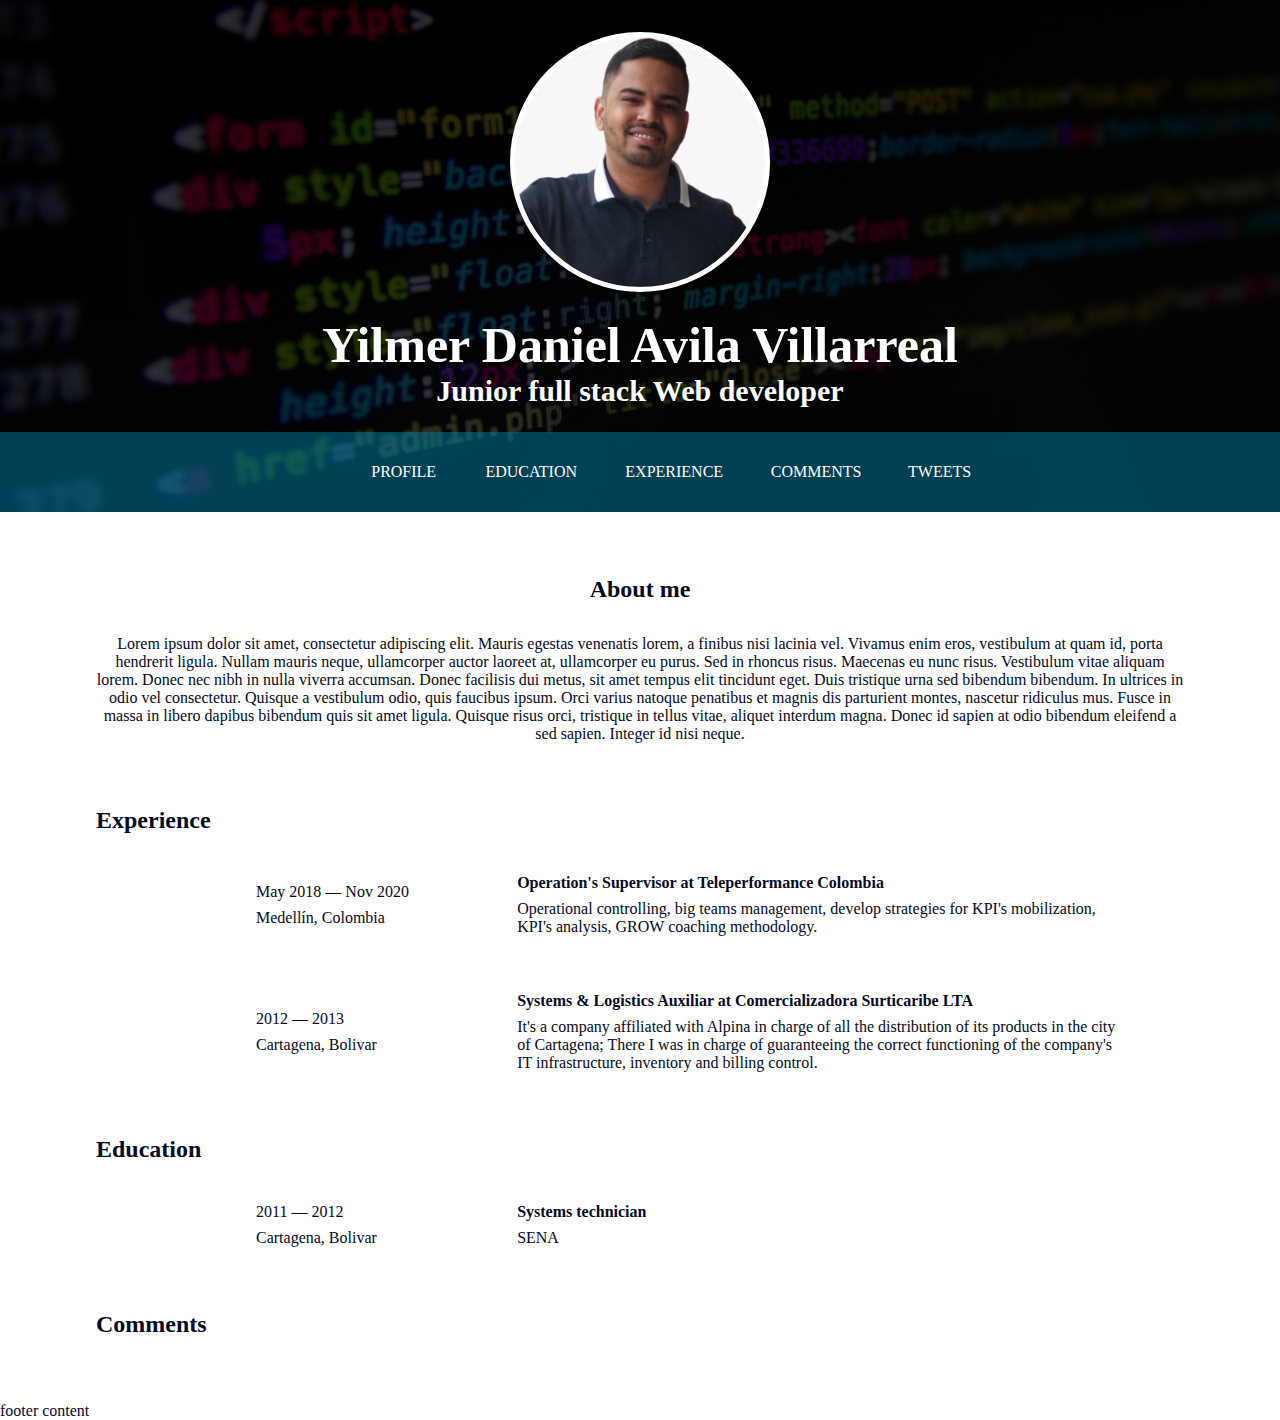
<file: index.html>
<!DOCTYPE html>
<!DOCTYPE html>
<html lang="es">

<head>
    <meta charset="UTF-8">
    <meta name="viewport" content="width=device-width, initial-scale=1.0">
    <title>Yilmer Avila CV</title>
    <link rel="stylesheet" href="assets/css/styles.css">
</head>

<body>
    <header>
        <nav class="menu-wrapper">
            <div class="profile-picture-container"></div>
            <div class="title-wrapper">
                <h1 class="name">Yilmer Daniel Avila Villarreal</h1>
                <h2 class="title">Junior full stack Web developer</h2>
            </div>
            <!-- <div class="social-wrapper">
                <ul>
                    <li><a href="#"><span>Github</span></a></li>
                    <li><a href="#"><span>LinkedIn</span></a></li>
                    <li><a href="#"><span>Tweeter</span></a></li>
                    <li><a href="#"><span>Holberton</span></a></li>
                </ul>
            </div>-->
            <div class="menu">
                <ul>
                    <li><a href="#profile">Profile</a></li>
                    <li><a href="#education">Education</a></li>
                    <li><a href="#experience">Experience</a></li>
                    <li><a href="#comments">Comments</a></li>
                    <li><a href="tweets.html">Tweets</a></li>
                </ul>
            </div>
        </nav>
    </header>
    <main class="column">
        <section id="profile" class="profile-section main-section column">
            <h2 class="about-title">About me</h2>
            <p class="about-text">Lorem ipsum dolor sit amet, consectetur adipiscing elit. Mauris egestas venenatis
                lorem, a finibus nisi lacinia vel. Vivamus enim eros, vestibulum at quam id, porta hendrerit ligula.
                Nullam mauris neque, ullamcorper auctor laoreet at, ullamcorper eu purus. Sed in rhoncus risus. Maecenas
                eu nunc risus. Vestibulum vitae aliquam lorem. Donec nec nibh in nulla viverra accumsan. Donec facilisis
                dui metus, sit amet tempus elit tincidunt eget. Duis tristique urna sed bibendum bibendum. In ultrices
                in odio vel consectetur. Quisque a vestibulum odio, quis faucibus ipsum. Orci varius natoque penatibus
                et magnis dis parturient montes, nascetur ridiculus mus. Fusce in massa in libero dapibus bibendum quis
                sit amet ligula. Quisque risus orci, tristique in tellus vitae, aliquet interdum magna. Donec id sapien
                at odio bibendum eleifend a sed sapien. Integer id nisi neque.</p>
        </section>
        <section id="experience" class="experience-section main-section column">
            <h2 class="row-title">Experience</h2>
            <div class="row-content">
                <ul class="section-items">
                    <li class="section-item">
                        <div class="section-item-details-container row">
                            <div class="item-info column">
                                <span class="item-info-date">May 2018 — Nov 2020</span>
                                <span class="item-info-city">Medellín, Colombia</span>
                            </div>
                            <div class="item-description">
                                <h4 class="item-description-title">Operation's Supervisor at Teleperformance Colombia
                                </h4>
                                <p class="item-description-text">Operational controlling, big teams management, develop
                                    strategies for KPI's mobilization,
                                    KPI's analysis, GROW coaching methodology.</p>
                            </div>
                        </div>
                    </li>
                    <li class="section-item-last">
                        <div class="section-item-details-container row">
                            <div class="item-info column">
                                <span class="item-info-date">2012 — 2013</span>
                                <span class="item-info-city">Cartagena, Bolivar</span>
                            </div>
                            <div class="item-description">
                                <h4 class="item-description-title">Systems & Logistics Auxiliar at Comercializadora
                                    Surticaribe
                                    LTA</h4>
                                <p class="item-description-text">It's a company affiliated with Alpina in charge of all
                                    the distribution of its products in the city
                                    of Cartagena; There I was in charge of guaranteeing the correct functioning of the
                                    company's
                                    IT infrastructure, inventory and billing control. </p>
                            </div>
                        </div>
                    </li>
                </ul>
            </div>
        </section>
        <section id="education" class="education-section main-section column">
            <h2 class="row-title">Education</h2>
            <div class="row-content">
                <ul class="section-items">
                    <li class="section-item">
                        <div class="section-item-details-container row">
                            <div class="item-info column">
                                <span class="item-info-date">2011 — 2012</span>
                                <span class="item-info-city">Cartagena, Bolivar</span>
                            </div>
                            <div class="item-description">
                                <h4 class="item-description-title">Systems technician</h4>
                                <p class="item-description-text">SENA</p>
                            </div>
                        </div>
                    </li>                    
                </ul>
            </div>
        </section>

        <section id="comments" class="experience-section main-section column">
            <h2 class="row-title">Comments</h2>
            <div id="disqus_thread"></div>
            <script>
                (function () {
                    var d = document, s = d.createElement('script');
                    s.src = 'https://yavilavi.disqus.com/embed.js';
                    s.setAttribute('data-timestamp', +new Date());
                    (d.head || d.body).appendChild(s);
                })();
            </script>
            <noscript>Please enable JavaScript to view the <a href="https://disqus.com/?ref_noscript"
                    rel="nofollow">comments powered by Disqus.</a></noscript>
        </section>
    </main>
    <footer class="footer">
        <div class="footer-content"> footer content
        </div>
    </footer>
</body>

</html>
</file>
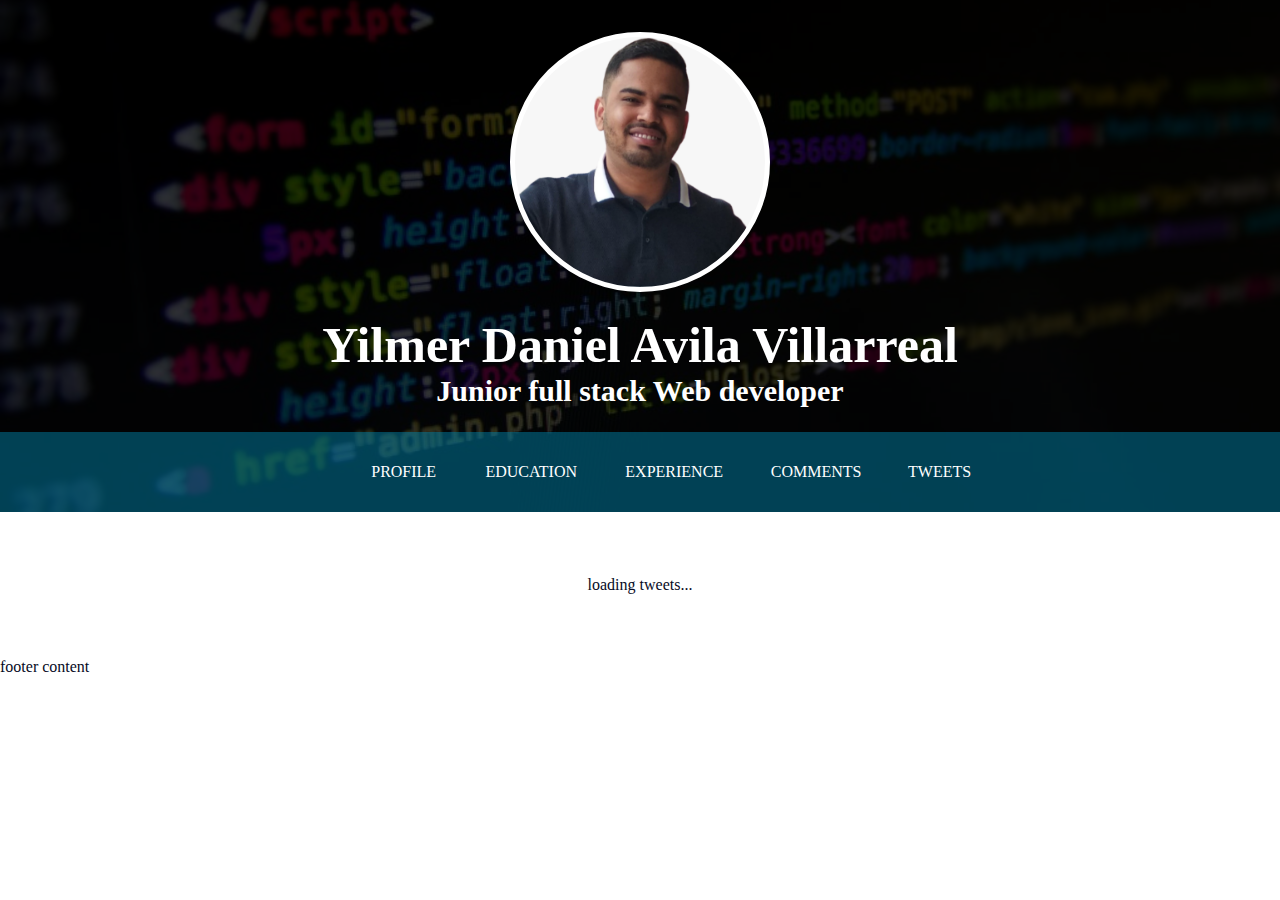
<file: tweets.html>
<!DOCTYPE html>
<!DOCTYPE html>
<html lang="es">

<head>
    <meta charset="UTF-8">
    <meta name="viewport" content="width=device-width, initial-scale=1.0">
    <title>Yilmer Avila CV</title>
    <link rel="stylesheet" type="text/css" href="./assets/css/styles.css">
</head>

<body>
    <header>
        <nav class="menu-wrapper">
            <div class="profile-picture-container"></div>
            <div class="title-wrapper">
                <h1 class="name">Yilmer Daniel Avila Villarreal</h1>
                <h2 class="title">Junior full stack Web developer</h2>
            </div>
            <!-- <div class="social-wrapper">
                <ul>
                    <li><a href="#"><span>Github</span></a></li>
                    <li><a href="#"><span>LinkedIn</span></a></li>
                    <li><a href="#"><span>Tweeter</span></a></li>
                    <li><a href="#"><span>Holberton</span></a></li>
                </ul>
            </div>-->
            <div class="menu">
                <ul>
                    <li><a href="/#profile">Profile</a></li>
                    <li><a href="/#education">Education</a></li>
                    <li><a href="/#experience">Experience</a></li>
                    <li><a href="/#comments">Comments</a></li>
                    <li><a href="tweets.html">Tweets</a></li>
                </ul>
            </div>
        </nav>
    </header>
    <main class="column">
        <section id="profile" class="profile-section main-section column">
            <a class="twitter-timeline" href="https://twitter.com/HolbertonCOL?ref_src=twsrc%5Etfw">loading tweets...</a> <script async src="https://platform.twitter.com/widgets.js" charset="utf-8"></script>
        </section>
    </main>
    <footer class="footer">
        <div class="footer-content"> footer content
        </div>
    </footer>
</body>

</html>
</file>
<file: assets/css/styles.css>
:root {
    --font-mono: 'IBM Plex Mono';
    --font-sans: 'IBM Plex Sans';
    --font-serif: 'IBM Plex Serif';
    --font-Condensed: 'IBM Plex Sans Condensed';
    --text-color: #060A24;
}

* {
    list-style: none;
    margin: 0;
    padding: 0;
    border: 0;
    color: var(--text-color);
    text-decoration: none;
}

/* Page header*/

header {
    background-image: url('../img/bio-bg.jpg');
    background-position: center center;
    background-size: cover;
    background-repeat: no-repeat;
    position: relative;
}

header:before {
    content: '';
    position: absolute;
    top: 0;
    bottom: 0;
    left: 0;
    right: 0;
    background-color: rgba(0, 0, 0, 0.8);
}

.menu-wrapper {
    position: relative;
    display: flex;
    align-items: center;
    justify-content: center;
    flex-direction: column;
    width: 100%;
    opacity: 100%;
}

.title-wrapper{
    position: relative;
    display: flex;
    flex-direction: column;
    align-items: center;
    margin-top: 1rem;
}

.name{
    margin-top: 0.5rem;
    color: #ffffff;
    font-size: 50px;
}
.title {
    color: #ffffff;
    font-size: 30px;
}
.profile-picture-container {
    margin-top: 2rem;
    background-image: url('../img/pp.png');
    width: 250px;
    height: 250px;
    background-position: center;
    background-size: cover;
    border-radius: 200px 200px 200px 200px;
    border: 5px solid #ffffff;
}

.menu {
    position: relative;
    display: flex;
    flex-direction: row;
    justify-content: center;
    align-items: end;
    width: 100%;
    height: 80px;
    margin-top: 1.5rem;
    background-color: rgb(1 130 169 / 49%);
}

.menu ul {
    position: relative;
    display: flex;
    flex-direction: row;
    justify-content: space-between;
    align-items: center;
    height: 80px;
    width: 50%;
}

.menu ul li {
    position: relative;
    display: block;
    color: #060A24;
    font-size: 16px;
    line-height: 28px;
    letter-spacing: 0;
    margin-left: 48px;
}

.menu ul li a {
    text-transform: uppercase;
    position: relative;
    font-family: var(--font-mono);
    color: #ffffff;
    letter-spacing: 0;
    line-height: 28px;
    font-weight: 100;
    width: 300px;
    margin-left: 5%;
    margin-right: 5%;
}

/* Page body */

main {
    display: flex;
    margin: 2rem 6rem 2rem 6rem;
    
}

.row{
    display: flex;
    flex-direction: row;
    justify-content: space-between;
}

.column {
    display: flex;
    flex-direction: column;
}

.main-section{
    margin: 2rem 0 2rem 0;
}

.profile-section {
    justify-content: space-around;
    align-items: center;
    text-align: center;
}

.about-title {
    margin-bottom: 2rem;
}

.row-title {
    width: 10%;
}
.row-content {
    margin-left: 10rem;
    margin-top: 2.5rem;
    width: 80%;
}
.section-item-last{
    margin: 3.5rem 0 0 0;
}
.section-item-details-container{
    justify-content: space-between;
}

.item-info {
    width: 20%;
    justify-content: center;
}

.item-info-date {

}
 .item-info-city {
    margin-top: 0.5rem;
 }

.item-description {
    width: 70%
}

.item-description-title {

}
.item-description-text {
    margin-top: 0.5rem;
}
</file>
